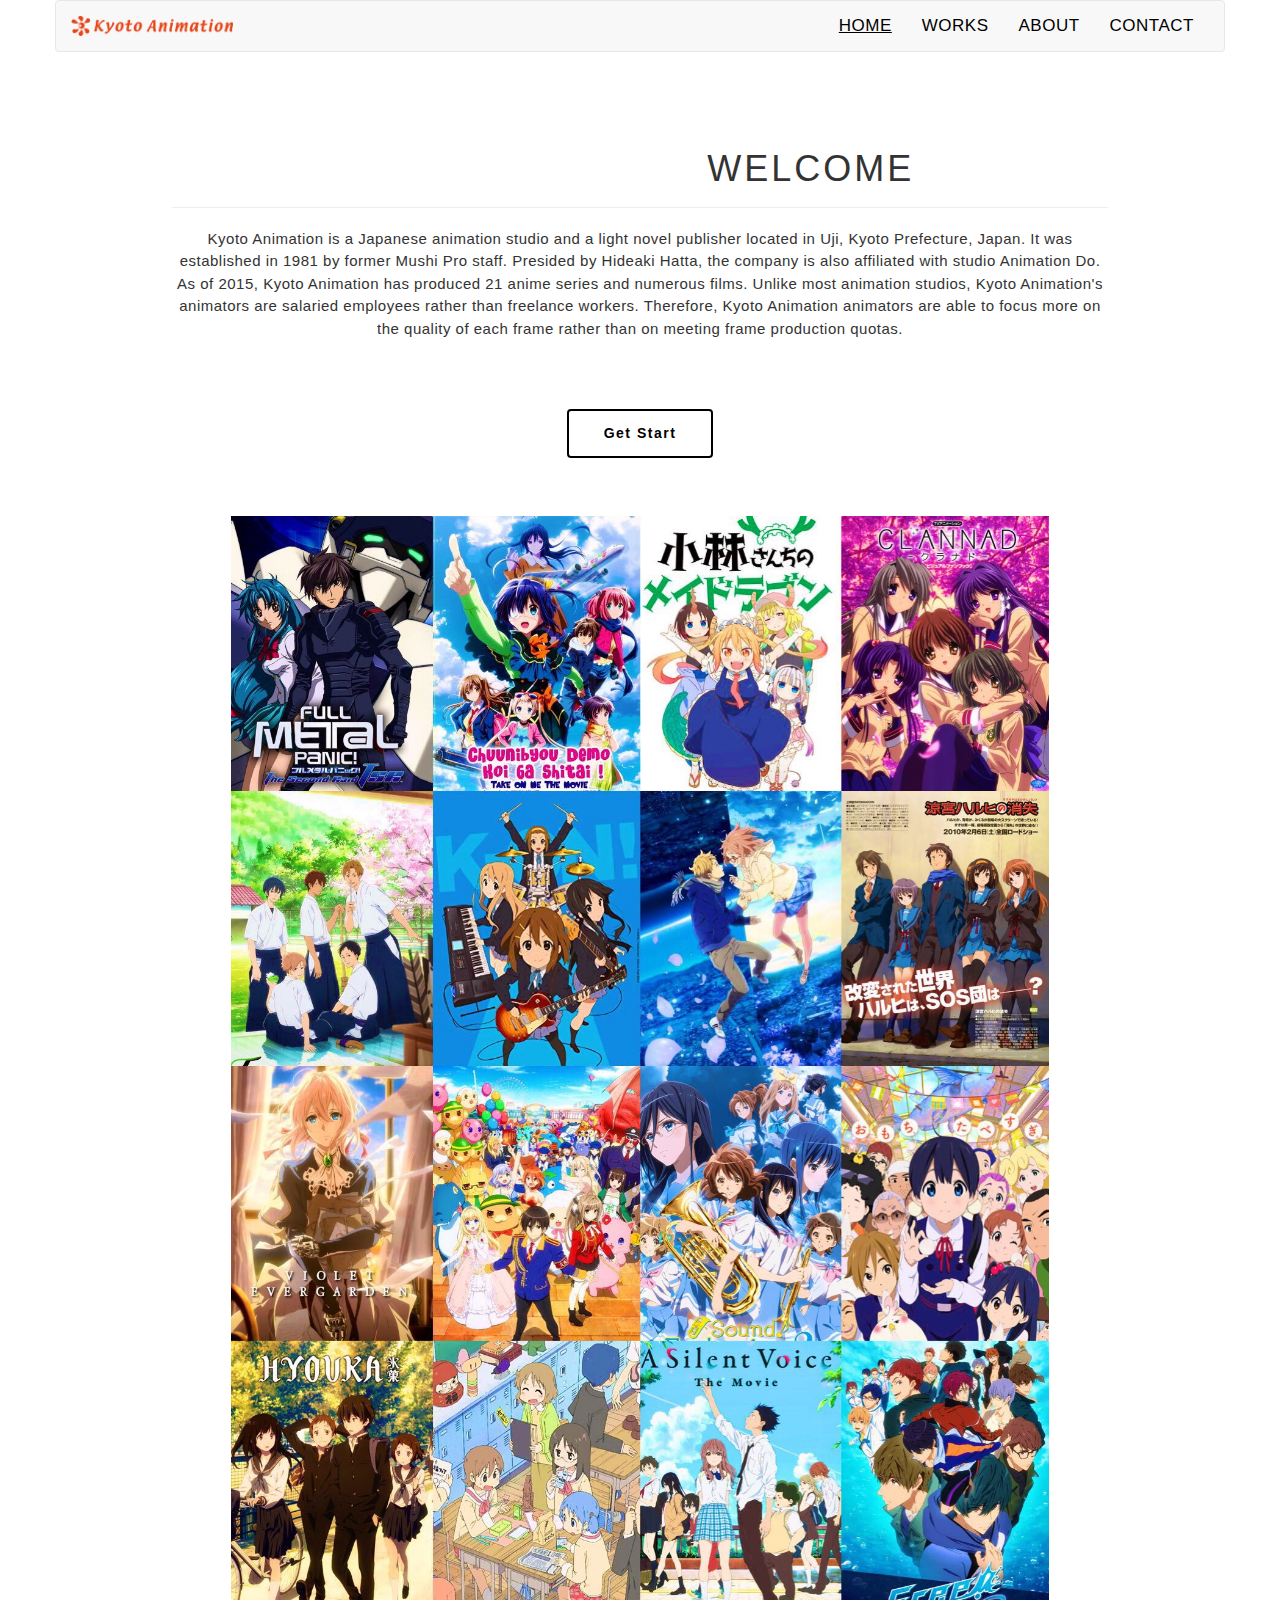
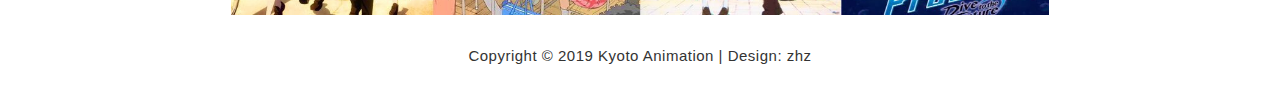
<file: index.html>
<!DOCTYPE html>
<html lang="en">
  <head>
    <meta charset="utf-8">
    <meta http-equiv="X-UA-Compatible" content="IE=edge">
    <meta name="viewport" content="width=device-width, initial-scale=1">
    <!-- The above 3 meta tags *must* come first in the head; any other head content must come *after* these tags -->
    <title>Kyoto Animation</title>
    <!-- Favicon -->
    <link rel="shortcut icon" type="image/icon" href="./img/icon.jpg"/>
    <!-- Font Awesome -->
    <link href="https://maxcdn.bootstrapcdn.com/font-awesome/4.6.3/css/font-awesome.min.css" rel="stylesheet">
    <!-- Bootstrap -->
    <link href="./css/bootstrap.min.css" rel="stylesheet">
    <!-- Main Style -->
    <link href="./css/style.css" rel="stylesheet">

    <!-- Fonts -->

  </head>
  <body>
		<!-- Skip -->
		<div class="skip"><a href="#main">Skip to Main Content</a></div>
  	<!-- Start Header -->
	<header id="header" class="">
		<div class="container">
			<nav class="navbar navbar-default">
		  <div class="container-fluid">
		    <!-- Brand and toggle get grouped for better mobile display -->
		    <div class="navbar-header">
		      <button type="button" class="navbar-toggle collapsed" data-toggle="collapse" data-target="#bs-example-navbar-collapse-1" aria-expanded="false">
		        <span class="sr-only">Toggle navigation</span>
		        <span class="icon-bar"></span>
		        <span class="icon-bar"></span>
		        <span class="icon-bar"></span>
		      </button>

		      <!-- Logo -->
		      <img class="navbar-brand" src="./img/logo.png" alt="logo"/>
		    </div>

		    <!-- Collect the nav links, forms, and other content for toggling -->
		    <div class="collapse navbar-collapse" id="bs-example-navbar-collapse-1">
		      	<ul class="nav navbar-nav navbar-right">
			        <li><a href="./index.html" class="home">HOME</a></li>
			        <li><a href="./works.html">WORKS</a></li>
			        <li><a href="./about.html">ABOUT</a></li>
		          <li><a href="./contact.html">CONTACT</a></li>
		      	</ul>
		    </div><!-- /.navbar-collapse -->
		  </div><!-- /.container-fluid -->
		</nav>
		</div>
	</header>
	<!-- End Header -->
<main>
	<section id="intro-text">
		<div class="container">
			<div class="intro-area">
				<h1 class="typing title-h">WELCOME</h1>
				<hr class="line"/>
					<p>Kyoto Animation is a Japanese animation studio and a light novel publisher located in Uji, Kyoto Prefecture, Japan. It was established in 1981 by former Mushi Pro staff. Presided by Hideaki Hatta, the company is also affiliated with studio Animation Do. As of 2015, Kyoto Animation has produced 21 anime series and numerous films. Unlike most animation studios, Kyoto Animation's animators are salaried employees rather than freelance workers. Therefore, Kyoto Animation animators are able to focus more on the quality of each frame rather than on meeting frame production quotas.</p>
			</div>
			<div class="start-area">
				<div class="start-header">
				<a href="./works.html" class="start-button">Get Start</a>
				</div>
			</div>

			<div class="index-picture">
				<img src="./img/collection.jpg" alt="Image">
			</div>
		</div>
	</section>
</main>

	<!-- Start footer -->
	<footer>
			<div class="container">
				<div class="footer-area">
					<p> Copyright © 2019 Kyoto Animation | Design: zhz</p>
				</div>
			</div>

	</footer>
	<!-- End footer -->
    <!-- jQuery library -->
    <script src="https://ajax.googleapis.com/ajax/libs/jquery/1.11.3/jquery.min.js"></script>

    <!-- Bootstrap -->
    <script src="./js/bootstrap.min.js"></script>

  </body>
</html>
</file>
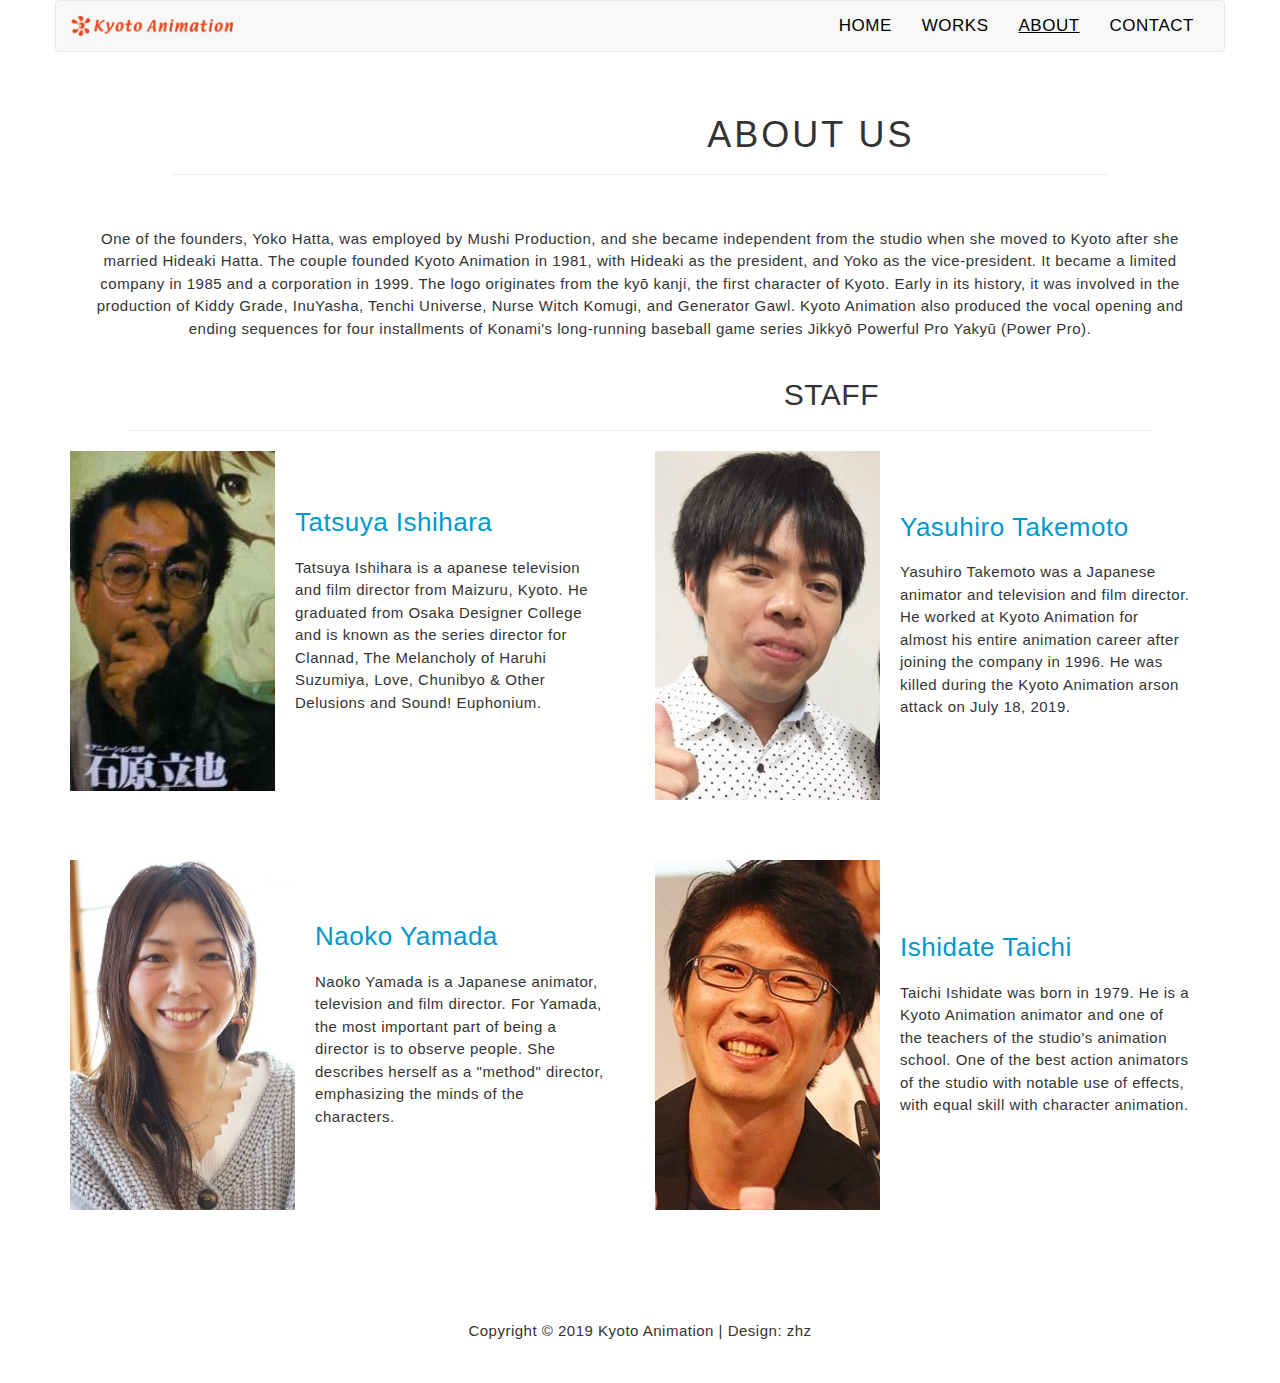
<file: about.html>
<!DOCTYPE html>
<html lang="en">
  <head>
    <meta charset="utf-8">
    <meta http-equiv="X-UA-Compatible" content="IE=edge">
    <meta name="viewport" content="width=device-width, initial-scale=1">
    <!-- The above 3 meta tags *must* come first in the head; any other head content must come *after* these tags -->
    <title>Kyoto Animation</title>
    <!-- Favicon -->
    <link rel="shortcut icon" type="image/icon" href="./img/icon.jpg"/>
    <!-- Font Awesome -->
    <link href="https://maxcdn.bootstrapcdn.com/font-awesome/4.6.3/css/font-awesome.min.css" rel="stylesheet">
    <!-- Bootstrap -->
    <link href="./css/bootstrap.min.css" rel="stylesheet">
    <!-- Main Style -->
    <link href="./css/style.css" rel="stylesheet">

    <!-- Fonts -->

  </head>
  <body>
		<!-- Skip -->
		<div class="skip"><a href="#main">Skip to Main Content</a></div>
  	<!-- Start Header -->
	<header id="header" class="">
		<div class="container">
			<nav class="navbar navbar-default">
		  <div class="container-fluid">
		    <!-- Brand and toggle get grouped for better mobile display -->
		    <div class="navbar-header">
		      <button type="button" class="navbar-toggle collapsed" data-toggle="collapse" data-target="#bs-example-navbar-collapse-1" aria-expanded="false">
		        <span class="sr-only">Toggle navigation</span>
		        <span class="icon-bar"></span>
		        <span class="icon-bar"></span>
		        <span class="icon-bar"></span>
		      </button>

		      <!-- Text Logo -->
		      <img class="navbar-brand" src="./img/logo.png" alt="logo"/>
		    </div>

		    <!-- Collect the nav links, forms, and other content for toggling -->
		    <div class="collapse navbar-collapse" id="bs-example-navbar-collapse-1">
		      	<ul class="nav navbar-nav navbar-right">
			        <li><a href="./index.html">HOME</a></li>
			        <li><a href="./works.html">WORKS</a></li>
			        <li><a href="./about.html" class="about">ABOUT</a></li>
		          <li><a href="./contact.html">CONTACT</a></li>
		      	</ul>
		    </div><!-- /.navbar-collapse -->
		  </div><!-- /.container-fluid -->
		</nav>
		</div>
	</header>
	<!-- End Header -->

<main>
	<section id="intro-text">
		<div class="container">
			<div class="about-area">
				<div class="about-header">
				<h1 class="typing title-h">ABOUT US</h1>
				<hr class="line">
			 </div>
				<div class="intro-content">
					<p>One of the founders, Yoko Hatta, was employed by Mushi Production,
						and she became independent from the studio when she moved to Kyoto
						after she married Hideaki Hatta. The couple founded Kyoto Animation
						in 1981, with Hideaki as the president, and Yoko as the vice-president.
						It became a limited company in 1985 and a corporation in 1999.
						The logo originates from the kyō kanji, the first character of Kyoto.
						Early in its history, it was involved in the production of Kiddy Grade,
						InuYasha, Tenchi Universe, Nurse Witch Komugi, and Generator Gawl. Kyoto
						Animation also produced the vocal opening and ending sequences for four
						installments of Konami's long-running baseball game series Jikkyō Powerful
						Pro Yakyū (Power Pro).</p>
				</div>
			</div>
		</div>
	</section>

	<div>
		<h2 class="persons-title"> STAFF </h2>
		<hr class="line">
	</div>

	<div class="container">
	<div class="container-inner persons">
		<div class="row">

			<article class="col-lg-6">
				<figure class="person">
					<img src="./img/tatsuya_ishihara.jpg" alt="Image" class="img-fluid person-img">
					<figcaption class="person-description">
						<h3 class="person-name">Tatsuya Ishihara</h3>
						<p class="person-about">Tatsuya Ishihara is a
							apanese television and film director from Maizuru, Kyoto.
							He graduated from Osaka Designer College and is known as the series
							director for Clannad, The Melancholy of Haruhi Suzumiya,
							Love, Chunibyo & Other Delusions and Sound! Euphonium.</p>
					</figcaption>
				</figure>
			</article>
			<article class="col-lg-6">
				<figure class="person">
					<img src="./img/yasuhiro_takemoto.jpg" alt="Image" class="img-fluid person-img">
					<figcaption class="person-description">
						<h3 class="person-name">Yasuhiro Takemoto</h3>
						<p class="person-about">Yasuhiro Takemoto was a Japanese animator and
							television and film director. He worked at Kyoto Animation for
							almost his entire animation career after joining the company in
							1996. He was killed during the Kyoto Animation arson attack on
							July 18, 2019.</p>
					</figcaption>
				</figure>
			</article>
			<article class="col-lg-6">
				<figure class="person">
					<img src="./img/naoko_yamada.jpg" alt="Image" class="img-fluid person-img">
					<figcaption class="person-description">
						<h3 class="person-name">Naoko Yamada</h3>
						<p class="person-about">Naoko Yamada is a Japanese animator, television
							and film director. For Yamada, the most important part of being a director
							is to observe people. She describes herself as a "method" director,
							emphasizing the minds of the characters.</p>
					</figcaption>
				</figure>
			</article>
			<article class="col-lg-6">
				<figure class="person">
					<img src="./img/ishidate_taichi.jpg" alt="Image" class="img-fluid person-img">
					<figcaption class="person-description">
						<h3 class="person-name">Ishidate Taichi</h3>
						<p class="person-about">Taichi Ishidate was born in 1979. He is a
							Kyoto Animation animator and one of the teachers of the studio's
							animation school. One of the best action animators of the studio
							with notable use of effects, with equal skill with character animation.</p>
					</figcaption>
				</figure>
			</article>

		</div>
	</div>
</div>
</main>
	<!-- Start footer -->
	<footer>
			<div class="container">
				<div class="footer-area">
					<p> Copyright © 2019 Kyoto Animation | Design: zhz</p>
				</div>
			</div>

	</footer>
	<!-- End footer -->
    <!-- jQuery library -->
    <script src="https://ajax.googleapis.com/ajax/libs/jquery/1.11.3/jquery.min.js"></script>

    <!-- Bootstrap -->
    <script src="./js/bootstrap.min.js"></script>

  </body>
</html>
</file>
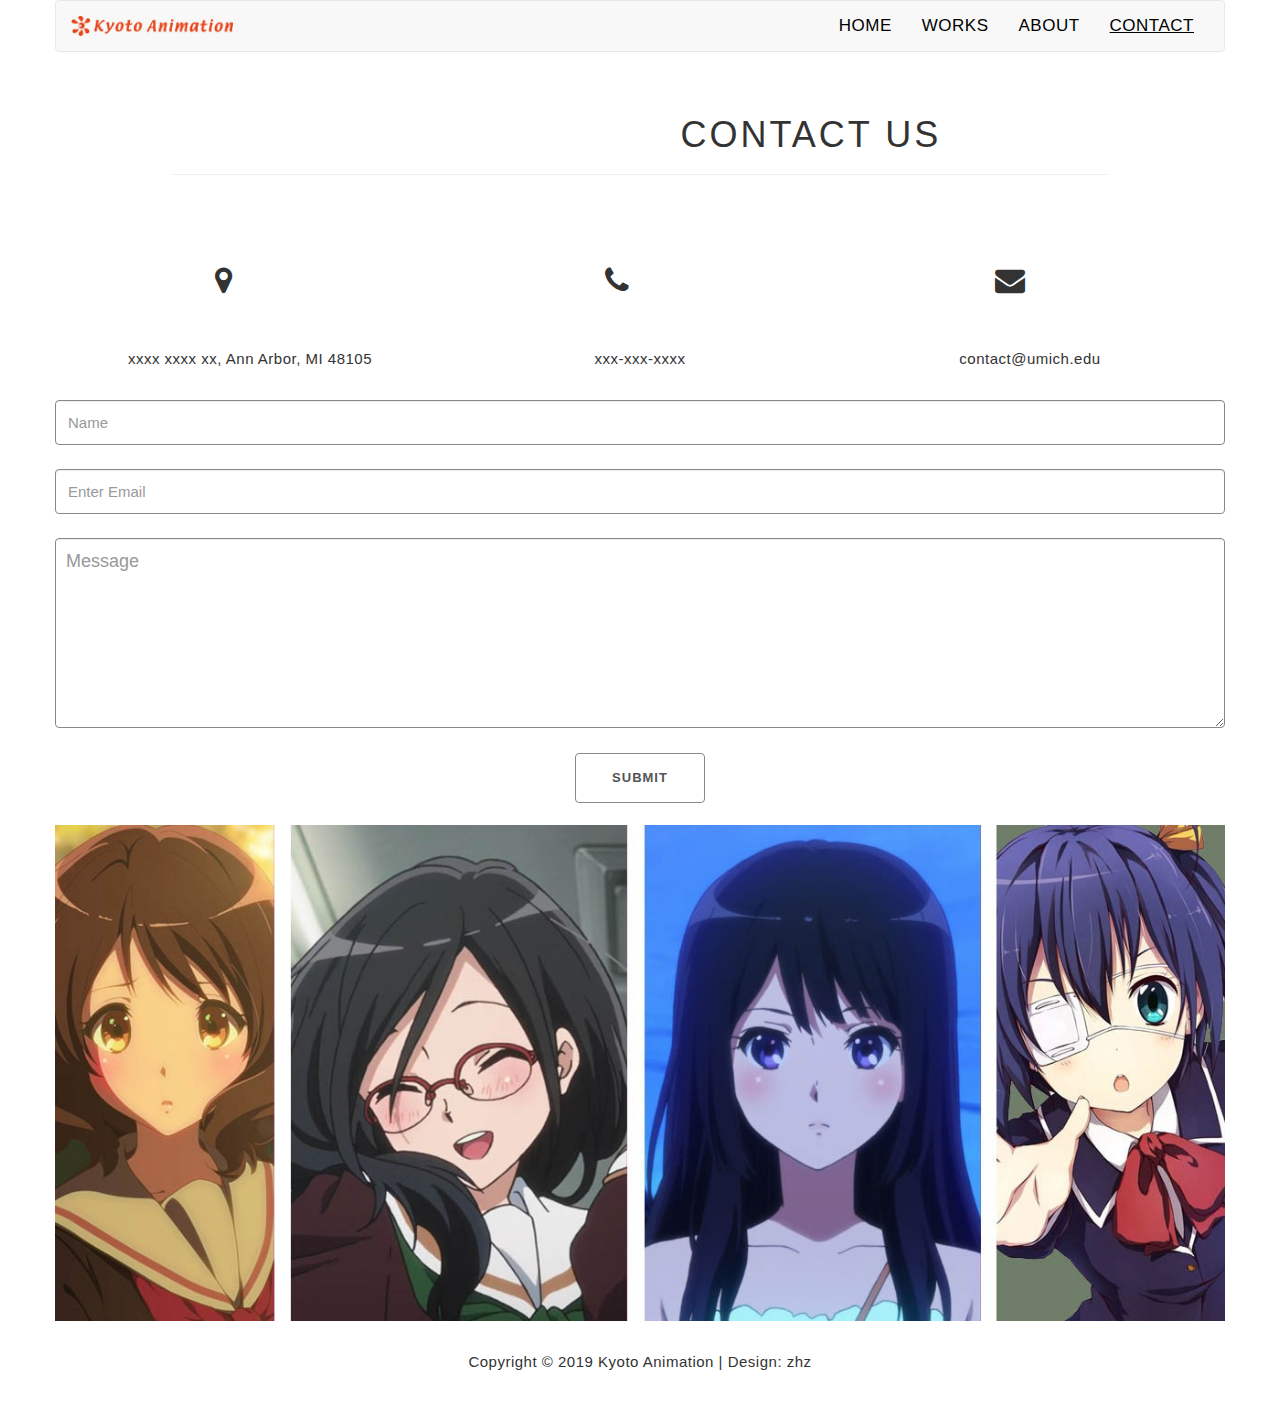
<file: contact.html>
<!DOCTYPE html>
<html lang="en">
  <head>
    <meta charset="utf-8">
    <meta http-equiv="X-UA-Compatible" content="IE=edge">
    <meta name="viewport" content="width=device-width, initial-scale=1">
    <!-- The above 3 meta tags *must* come first in the head; any other head content must come *after* these tags -->
    <title>Kyoto Animation</title>
    <!-- Favicon -->
    <link rel="shortcut icon" type="image/icon" href="./img/icon.jpg"/>
    <!-- Font Awesome -->
    <link href="https://maxcdn.bootstrapcdn.com/font-awesome/4.6.3/css/font-awesome.min.css" rel="stylesheet">
    <!-- Bootstrap -->
    <link href="./css/bootstrap.min.css" rel="stylesheet">
    <!-- Main Style -->
    <link href="./css/style.css" rel="stylesheet">

    <!-- Fonts -->

  </head>
  <body>
		<!-- Skip -->
		<div class="skip"><a href="#main">Skip to Main Content</a></div>
  	<!-- Start Header -->
	<header id="header" class="">
		<div class="container">
			<nav class="navbar navbar-default">
		  <div class="container-fluid">
		    <!-- Brand and toggle get grouped for better mobile display -->
		    <div class="navbar-header">
		      <button type="button" class="navbar-toggle collapsed" data-toggle="collapse" data-target="#bs-example-navbar-collapse-1" aria-expanded="false">
		        <span class="sr-only">Toggle navigation</span>
		        <span class="icon-bar"></span>
		        <span class="icon-bar"></span>
		        <span class="icon-bar"></span>
		      </button>

		      <!-- Text Logo -->
		      <img class="navbar-brand" src="./img/logo.png" alt="logo"/>
		    </div>

		    <!-- Collect the nav links, forms, and other content for toggling -->
		    <div class="collapse navbar-collapse" id="bs-example-navbar-collapse-1">
		      	<ul class="nav navbar-nav navbar-right">
			        <li><a href="./index.html">HOME</a></li>
			        <li><a href="./works.html">WORKS</a></li>
			        <li><a href="./about.html">ABOUT</a></li>
		          <li><a href="./contact.html" class="contact">CONTACT</a></li>
		      	</ul>
		    </div><!-- /.navbar-collapse -->
		  </div><!-- /.container-fluid -->
		</nav>
		</div>
	</header>
	<!-- End Header -->
<main>
	<section id="contact">
		<div class="container">
			<div class="contact-area">
				<div class="contact-header">
					<h1 class="typing title-h"> CONTACT US</h1>
          <hr class="line">
				</div>

				<!-- Start Contact Content -->
				<div class="contact-content">
					<div class="contact-top">
						<div class="col-sm-4">
							<div class="icon"><i class="fa fa-map-marker"></i></div>
							<p>xxxx xxxx xx, Ann Arbor, MI 48105</p>
						</div>
						<div class="col-sm-4">
							<div class="icon"><i class="fa fa-phone"></i></div>
							<p>xxx-xxx-xxxx</p>
						</div>
						<div class="col-sm-4">
							<div class="icon"><i class="fa fa-envelope"></i></div>
							<p>contact@umich.edu</p>
						</div>
					</div>

					<div class="contact-bottom">
						<div id="form-messages"></div>
						<form id="ajax-contact" method="post" action="mailer.php" class="contact-form">
							<div class="form-group">
								<input type="text" class="form-control" placeholder="Name" id="name" name="name" aria-label="name" required>
							</div>
							<div class="form-group">
								<input type="email" class="form-control" placeholder="Enter Email" id="email" name="email" aria-label="email" required>
							</div>
							<div class="form-group">
								<textarea class="form-control" placeholder="Message" id="message" name="message" aria-label="message" required></textarea>
							</div>
							<div class="submit-button">
							<button type="submit" class="send-button"><span>SUBMIT</span></button>
						</div>
						</form>
					</div>
				</div>
			</div>
			<div class="contact-picture">
				<img src="./img/girls.jpg" alt="Image">
			</div>
		</div>
	</section>
</main>

	<!-- Start footer -->
	<footer>
			<div class="container">
				<div class="footer-area">
					<p> Copyright © 2019 Kyoto Animation | Design: zhz</p>
				</div>
			</div>

	</footer>
	<!-- End footer -->
    <!-- jQuery library -->
    <script src="https://ajax.googleapis.com/ajax/libs/jquery/1.11.3/jquery.min.js"></script>

    <!-- Bootstrap -->
    <script src="./js/bootstrap.min.js"></script>
  </body>
</html>
</file>
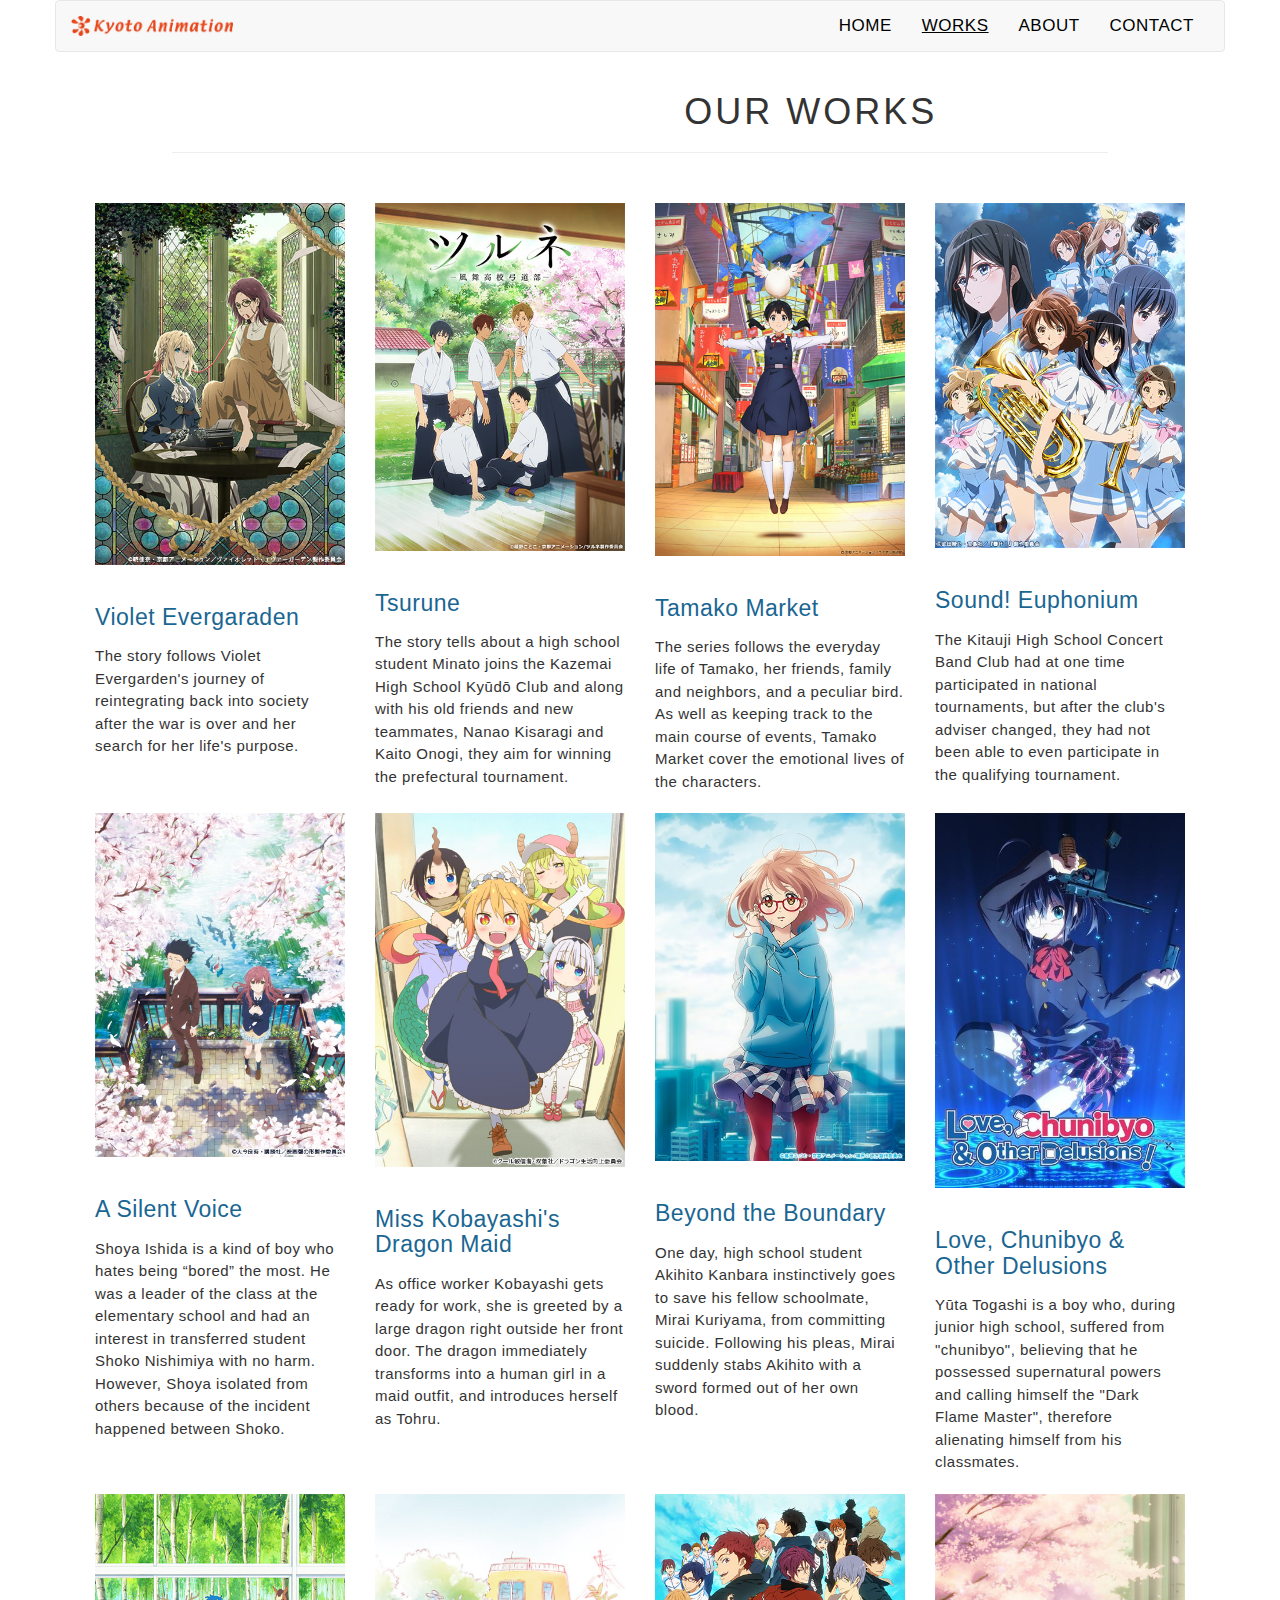
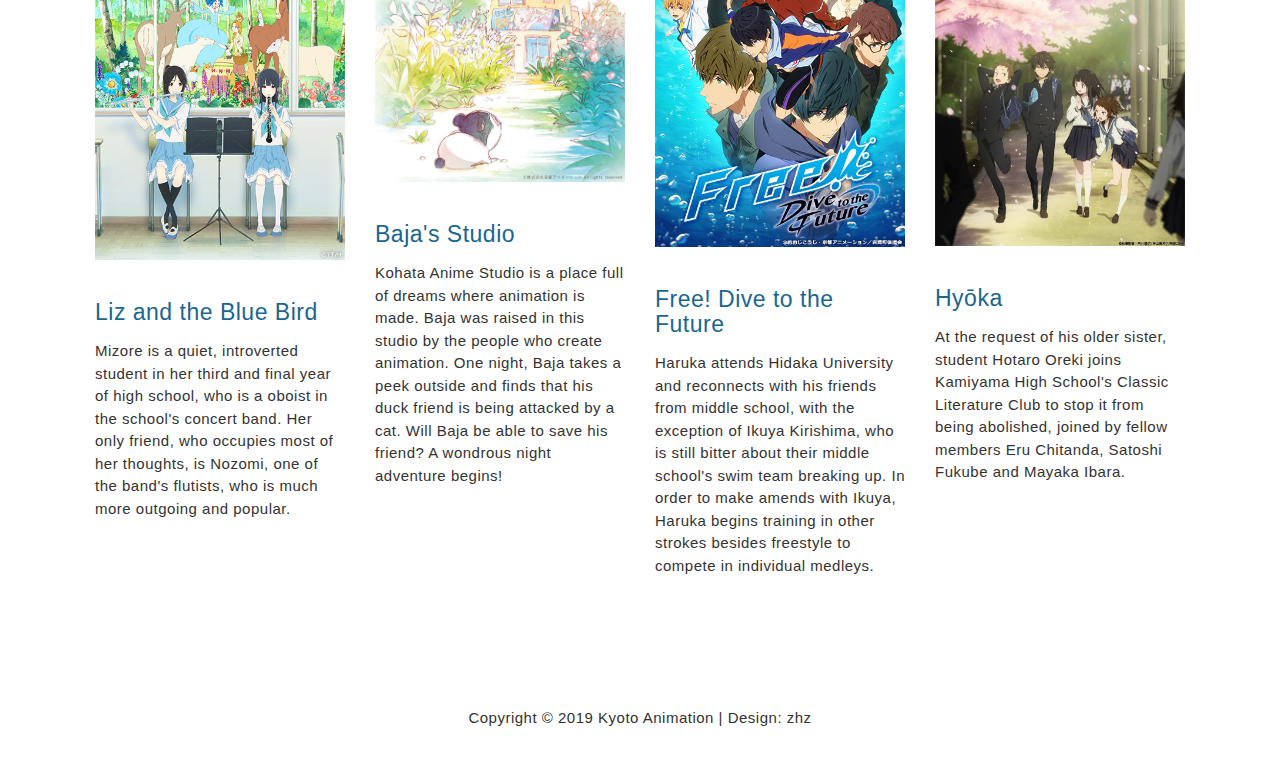
<file: works.html>
<!DOCTYPE html>
<html lang="en">
  <head>
    <meta charset="utf-8">
    <meta http-equiv="X-UA-Compatible" content="IE=edge">
    <meta name="viewport" content="width=device-width, initial-scale=1">
    <!-- The above 3 meta tags *must* come first in the head; any other head content must come *after* these tags -->
    <title>Kyoto Animation</title>
    <!-- Favicon -->
    <link rel="shortcut icon" type="image/icon" href="./img/icon.jpg"/>
    <!-- Font Awesome -->
    <link href="https://maxcdn.bootstrapcdn.com/font-awesome/4.6.3/css/font-awesome.min.css" rel="stylesheet">
    <!-- Bootstrap -->
    <link href="./css/bootstrap.min.css" rel="stylesheet">
    <!-- Main Style -->
    <link href="./css/style.css" rel="stylesheet">

    <!-- Fonts -->

  </head>
  <body>
		<!-- Skip -->
		<div class="skip"><a href="#main">Skip to Main Content</a></div>
  	<!-- Start Header -->
	<header id="header" class="">
		<div class="container">
			<nav class="navbar navbar-default">
		  <div class="container-fluid">
		    <!-- Brand and toggle get grouped for better mobile display -->
		    <div class="navbar-header">
		      <button type="button" class="navbar-toggle collapsed" data-toggle="collapse" data-target="#bs-example-navbar-collapse-1" aria-expanded="false">
		        <span class="sr-only">Toggle navigation</span>
		        <span class="icon-bar"></span>
		        <span class="icon-bar"></span>
		        <span class="icon-bar"></span>
		      </button>

		      <!-- Text Logo -->
		      <img class="navbar-brand" src="./img/logo.png" alt="logo"/>
		    </div>

		    <!-- Collect the nav links, forms, and other content for toggling -->
		    <div class="collapse navbar-collapse" id="bs-example-navbar-collapse-1">
		      	<ul class="nav navbar-nav navbar-right">
			        <li><a href="./index.html">HOME</a></li>
			        <li><a href="./works.html" class="works">WORKS</a></li>
			        <li><a href="./about.html">ABOUT</a></li>
		          <li><a href="./contact.html">CONTACT</a></li>
		      	</ul>
		    </div><!-- /.navbar-collapse -->
		  </div><!-- /.container-fluid -->
		</nav>
		</div>
	</header>
	<!-- End Header -->

	<!-- Gallery -->
<main>
	<div class="container">
	<div class="works-title">
		<h1 class="title-h typing"> OUR WORKS </h1>
    <hr class="line">
	</div>

	<div class="row gallery">

		<div id="gallery-page-1" class="gallery-page">
			<article class="col-lg-3 col-md-4 col-sm-6 col-12 gallery-item">
				<figure>
					<img src="./img/violet_evergarden.jpg" alt="Image" class="img-fluid gallery-img">
					<figcaption>
						<h2 class="gallery-title">Violet Evergaraden</h2>
						<p class="gallery-description">The story follows Violet Evergarden's
							journey of reintegrating back into society after the war is over and
							her search for her life's purpose.</p>
					</figcaption>
				</figure>
			</article>
			<article class="col-lg-3 col-md-4 col-sm-6 col-12 gallery-item">
				<figure>
					<img src="./img/tsurune.jpg" alt="Image" class="img-fluid gallery-img">
					<figcaption>
						<h2 class="gallery-title">Tsurune</h2>
						<p class="gallery-description">The story tells about a high school student
							Minato joins the Kazemai High School Kyūdō Club and along with his old friends
							and new teammates, Nanao Kisaragi and Kaito Onogi, they aim for winning
							the prefectural tournament.</p>
					</figcaption>
				</figure>
			</article>
			<article class="col-lg-3 col-md-4 col-sm-6 col-12 gallery-item">
				<figure>
					<img src="./img/tamako_market.jpg" alt="Image" class="img-fluid gallery-img">
					<figcaption>
						<h2 class="gallery-title">Tamako Market</h2>
						<p class="gallery-description">The series follows the everyday life of
							Tamako, her friends, family and neighbors, and a peculiar bird. As
							well as keeping track to the main course of events, Tamako Market
							cover the emotional lives of the characters.</p>
					</figcaption>
				</figure>
			</article>
			<article class="col-lg-3 col-md-4 col-sm-6 col-12 gallery-item">
				<figure>
					<img src="./img/sound!euphonium.jpg" alt="Image" class="img-fluid gallery-img">
					<figcaption>
						<h2 class="gallery-title">Sound! Euphonium</h2>
						<p class="gallery-description">The Kitauji High School Concert Band
							Club had at one time participated in national tournaments, but
							after the club's adviser changed, they had not been able to even
							participate in the qualifying	tournament.</p>
					</figcaption>
				</figure>
			</article>
			<article class="col-lg-3 col-md-4 col-sm-6 col-12 gallery-item">
				<figure>
					<img src="./img/a_silent_voice.jpg" alt="Image" class="img-fluid gallery-img">
					<figcaption>
						<h2 class="gallery-title">A Silent Voice</h2>
						<p class="gallery-description">Shoya Ishida is a kind of boy who hates
							being “bored” the most. He was a leader of the class at the elementary
							school and had an interest in transferred student Shoko Nishimiya
							with no harm. However, Shoya isolated from others because of the incident happened
							between Shoko.</p>
					</figcaption>
				</figure>
			</article>
			<article class="col-lg-3 col-md-4 col-sm-6 col-12 tm-gallery-item">
				<figure>
					<img src="./img/miss_kobayashi's_dragon_maid.jpg" alt="Image" class="img-fluid gallery-img">
					<figcaption>
						<h2 class="gallery-title">Miss Kobayashi's Dragon Maid</h2>
						<p class="gallery-description">As office worker Kobayashi gets ready for
							work, she is greeted by a large dragon right outside her front door.
							The dragon immediately transforms into a human girl in a maid outfit,
							and introduces herself as Tohru.</p>
					</figcaption>
				</figure>
			</article>
			<article class="col-lg-3 col-md-4 col-sm-6 col-12 gallery-item">
				<figure>
					<img src="./img/beyond_the_boundary.jpg" alt="Image" class="img-fluid gallery-img">
					<figcaption>
						<h2 class="gallery-title">Beyond the Boundary</h2>
						<p class="gallery-description">One day, high school student Akihito
							Kanbara instinctively goes to save his fellow schoolmate, Mirai
							Kuriyama, from committing suicide. Following his pleas, Mirai
							suddenly stabs Akihito with a sword formed out of her own blood.</p>
					</figcaption>
				</figure>
			</article>
			<article class="col-lg-3 col-md-4 col-sm-6 col-12 gallery-item">
				<figure>
					<img src="./img/love_chunibyo&other_delusions.jpg" alt="Image" class="img-fluid gallery-img">
					<figcaption>
						<h2 class="gallery-title">Love, Chunibyo & Other Delusions</h2>
						<p class="gallery-description">Yūta Togashi is a boy who, during junior
							high school, suffered from "chunibyo", believing that he possessed
							supernatural powers and calling himself the "Dark Flame Master",
							therefore alienating himself from his classmates.</p>
					</figcaption>
				</figure>
			</article>
			<article class="col-lg-3 col-md-4 col-sm-6 col-12 gallery-item">
					<figure>
						<img src="./img/liz_and_the_blue_bird.jpg" alt="Image" class="img-fluid gallery-img">
						<figcaption>
							<h2 class="gallery-title">Liz and the Blue Bird</h2>
							<p class="gallery-description">Mizore is a quiet, introverted student
								in her third and final year of high school, who is a oboist in the
								school's concert band. Her only friend, who occupies most of her
								thoughts, is Nozomi, one of the band's flutists, who is much more
								outgoing and popular.</p>
						</figcaption>
					</figure>
			</article>
			<article class="col-lg-3 col-md-4 col-sm-6 col-12 gallery-item">
				<figure>
					<img src="./img/baja.jpg" alt="Image" class="img-fluid gallery-img">
					<figcaption>
						<h2 class="gallery-title">Baja's Studio</h2>
						<p class="gallery-description">Kohata Anime Studio is a place full of
							dreams where animation is made. Baja was raised in this studio by
							the people who create animation. One night,	Baja takes a peek outside and
							finds that his duck friend is being attacked by a cat. Will Baja be
							able to save his friend? A wondrous night adventure begins!</p>
					</figcaption>
				</figure>
			</article>
			<article class="col-lg-3 col-md-4 col-sm-6 col-12 gallery-item">
				<figure>
					<img src="./img/free.jpg" alt="Image" class="img-fluid gallery-img">
					<figcaption>
						<h2 class="gallery-title">Free! Dive to the Future</h2>
						<p class="gallery-description">Haruka attends Hidaka University and
							reconnects with his friends from middle school, with the exception
							of Ikuya Kirishima, who is still bitter about their middle school's
							swim team breaking up. In order to make amends with Ikuya, Haruka
							begins training in other strokes besides freestyle to compete in
							individual medleys. </p>
					</figcaption>
				</figure>
			</article>
			<article class="col-lg-3 col-md-4 col-sm-6 col-12 gallery-item">
				<figure>
					<img src="./img/hyouka.jpg" alt="Image" class="img-fluid gallery-img">
					<figcaption>
						<h2 class="gallery-title">Hyōka</h2>
						<p class="gallery-description">At the request of his older sister,
							student Hotaro Oreki joins Kamiyama High School's Classic Literature
							Club to stop it from being abolished, joined by fellow members Eru
							Chitanda, Satoshi Fukube and Mayaka Ibara. </p>
					</figcaption>
				</figure>
			</article>
		</div>
		</div>
	</div>
</main>

	<!-- Start footer -->
	<footer>
			<div class="container">
				<div class="footer-area">
					<p> Copyright © 2019 Kyoto Animation | Design: zhz</p>
				</div>
			</div>

	</footer>
	<!-- End footer -->
    <!-- jQuery library -->
    <script src="https://ajax.googleapis.com/ajax/libs/jquery/1.11.3/jquery.min.js"></script>

    <!-- Bootstrap -->
    <script src="./js/bootstrap.min.js"></script>
  </body>
</html>
</file>
<file: css/style.css>
body,
html {
	overflow-x:hidden;
}

body {
	font-family: 'Open Sans', sans-serif;
	font-size: 15px;
	letter-spacing: 0.5px;
	line-height: 1.5;
}

ul {
	padding: 0;
	margin: 0;
}

ul li {
	list-style: disc;
	font-size: 17px;
	line-height: 1.59;
}

button {
	padding: 5px 15px;
	border: none;
}

button:focus {
	outline: none;
	border: none;
}

.skip a{
  background: white;
  left: 0;
  padding: 6px;
  position: absolute;
  top: -40px;
  -webkit-transition: top 1s ease-out;
  transition: top 1s ease-out;
  z-index: 1;
}

.skip a:focus{
  top:0;
	border: 2px solid black;
}

.container {
  width: 100%;
  max-width: 1200px;
  margin-right: auto;
  margin-left: auto;
}

.line {
	width: 80%;
	size: 1;
	color: black;
	align: center;

}
#header {
	display: inline;
	width: 100%;
	left: 0;
	right: 0;
	top: 0;
	padding: 25px 0;
	transition: all 0.5s;
}

.navbar-brand img {
	margin-top: -7px;
}

.intro-area p {
	width: 100%;
	text-align: center;
	padding: 0 10%;
}

.intro-area h1 {
	text-align: center;
	line-height: 1;
	padding-top: 5%;
}

.title-h{
     font-weight: normal;
     letter-spacing: .3rem;
     padding-left: 29.2%;
     -webkit-animation: type 2s steps(50, end) forwards;
     animation: type 2s steps(50, end) forwards;
}
.typing{
    width:100%;
    white-space:nowrap;
    overflow:hidden;
}
@-webkit-keyframes type{
    from { width: 0;}
}

@keyframes type{
    from { width: 0;}
}

.home,
.works,
.about,
.contact {
	text-decoration: underline;
}

.navbar-right a {
	color: black !important;
}

.start-header {
	text-align: center;
	width: 100%;
	padding: 5% 30%;
}

.start-button {
	background-color: transparent;
	border-radius: 4px;
	border: 2px solid black;
	color: black;
	display: inline-block;
	font-size: 14px;
	font-weight: 700;
	letter-spacing: 1.5px;
	padding: 12px 35px;
	-webkit-transition: all 0.5s;
	transition: all 0.5s;
}

.footer-area {
  background-color: #f8f8f8;
  display: inline;
  padding: 30px 0;
  text-align: center;
  width: 100%;
}

.footer-area p {
	padding: 30px 0;
}

.index-picture {
	width: 100%;
}

.index-picture img {
		max-width: 100%;
		max-height: 1200px;
		padding: 0 15%;
}

/*Start Contact*/

#contact {
	background: #fff;
	display: inline;
	width: 100%;
}

.contact-area {
	display: inline;
	padding: 100px 0;
	width: 100%;
}

.contact-header {
	display: inline;
	text-align: center;
	width: 100%;
	padding: 0 120px;
}

.contact-content {
	display: inline;
	margin-top: 50px;
	padding: 0 120px;
	width: 100%;
}

.contact-top {
	width: 100%;
	margin-bottom: 40px;
}

.contact-top .icon {
	font-size: 30px;
	width: 70px;
	height: 70px;
	margin: 0 auto;
}

.contact-top p {
	text-align: center;
	padding: 20px 0;
}

.contact-bottom {
	display: inline;
	width: 100%;
}

.contact-form {
	text-align: center;
}

.contact-form .form-group input {
	background: transparent;
	border-radius: 4px;
	color: #333;
	font-size: 15px;
	border: 1px solid #888;
	height: 45px;
	margin-bottom: 24px;
}

.contact-form .form-group textarea {
	background: transparent;
	border: 1px solid #888;
	border-radius: 4px;
	color: #333;
	font-size: 18px;
	padding: 10px;
	height: 190px;
}

.contact-form .form-control:focus {
		background-color: #fff;
    outline: 0;
    box-shadow: none;
}

#form-messages {
	margin-bottom: 10px;
    background-color: #fff;
}

.send-button {
	border-radius: 4px;
	border: 1px solid #888;
	background-color: transparent;
	color: #555;
	font-size: 13px;
	font-weight: 600;
	letter-spacing: 1px;
	text-align: center;
	padding: 14px 24px;
	margin-top: 10px;
	-webkit-transition: all 0.5s;
	transition: all 0.5s;
	width: 130px;
}

.send-button:hover,
.send-button:focus {
	background-color: #fff;
}

.submit-button {
	text-align: center;
}

.contact-picture {
	text-align: center;
}

.contact-picture img {
	max-width: 100%;
}

 /*Start Works */

 .row {
   display: -ms-flexbox;
   display: flex;
   -ms-flex-wrap: wrap;
   flex-wrap: wrap;
 }

 .col-lg-3,
 .col-md-4,
 .col-sm-6,
 .col-12 {
   position: relative;
   width: 100%;
   padding-right: 15px;
   padding-left: 15px;
 }

 .col-12 {
   -ms-flex: 0 0 100%;
   flex: 0 0 100%;
   max-width: 100%;
 }

 @media (min-width: 576px) {
   .col-sm-6 {
     -ms-flex: 0 0 50%;
     flex: 0 0 50%;
     max-width: 50%;
   }
 }

 @media (min-width: 768px) {
   .col-md-4 {
     -ms-flex: 0 0 33.333333%;
     flex: 0 0 33.333333%;
     max-width: 33.333333%;
   }
 }

 @media (min-width: 992px) {
   .col-lg-3 {
     -ms-flex: 0 0 25%;
     flex: 0 0 25%;
     max-width: 25%;
   }
 }

 .img-fluid {
   max-width: 100%;
   height: auto;
 }

	.works-title {
		text-align: center;
		font-weight: 700;
		margin-top: 0;
		line-height: 1;
		padding-bottom: 30px;
	}

 .gallery {
   margin-bottom: 80px;
 }

 .gallery-page {
   max-width: 280px;
   margin-left: auto;
   margin-right: auto;
   display: -ms-flexbox;
   display: flex;
   -ms-flex-wrap: wrap;
   flex-wrap: wrap;
 }

 .gallery-description {
   font-size: 1.5rem;
 }


 /* Small devices (landscape phones, 576px and up) */
 @media (min-width: 576px) {
	 .gallery-page {
		 max-width: 560px;
	 }
 }

 /* Medium devices (tablets, 768px and up) */
 @media (min-width: 768px) {
   .gallery-page {
     max-width: 840px;
   }
 }

 /* Large devices (desktops, 992px and up) */
 @media (min-width: 992px) {
   .gallery-page {
     max-width: 1120px;
   }
 }

 .gallery-item {
   max-width: 280px;
 }

 .gallery-img {
   margin-bottom: 20px;
 }

 .gallery-title {
   font-size: 2.3rem;
   font-weight: 400;
   color: #1A6692;
   margin-bottom: 15px;
 }

 .gallery-description {
   margin-bottom: 20px;
 }


/* Start About*/

#intro-text {
	background: #fff;
	display: inline;
	width: 100%;
}
.about-area {
	display: inline;
	padding: 100px 0;
	width: 100%;
}

.about-header {
	display: inline;
	text-align: center;
	width: 100%;
	padding: 0 120px;
}

.intro-content {
	text-align: center;
	padding: 10px 30px;
}

.col-lg-6 {
  position: relative;
  width: 100%;
  padding-right: 15px;
  padding-left: 15px;
}

.container-inner {
  padding-left: 15px;
  padding-right: 15px;
}

.persons-title {
	text-align: center;
	line-height: 1;
	padding-left: 29.9%;
}

@media (min-width: 992px) {
  .col-lg-6 {
    -ms-flex: 0 0 50%;
    flex: 0 0 50%;
    max-width: 50%;
  }
}

.persons {
  margin-bottom: 20px;
}

.person {
  display: flex;
  flex-direction: column;
  align-items: center;
  justify-content: center;
  margin-bottom: 60px;
}

@media (min-width: 420px) {
  .person {
    flex-direction: row;
  }
}

.person-description {
  padding-left: 20px;
  padding-right: 20px;
}

.person-name {
  font-size: 2.6rem;
  font-weight: 300;
  color: #09C;
  margin-top: 15px;
	margin-bottom: 20px;
}

@media (min-width: 420px) {
  .person-name {
    margin-top: 0;
  }
}

.person-title {
  color: #C39;
  margin-bottom: 20px;
}

.person-about {
  margin-bottom: 20px;
}

@media screen and (prefers-reduced-motion: reduce) {

}
</file>
